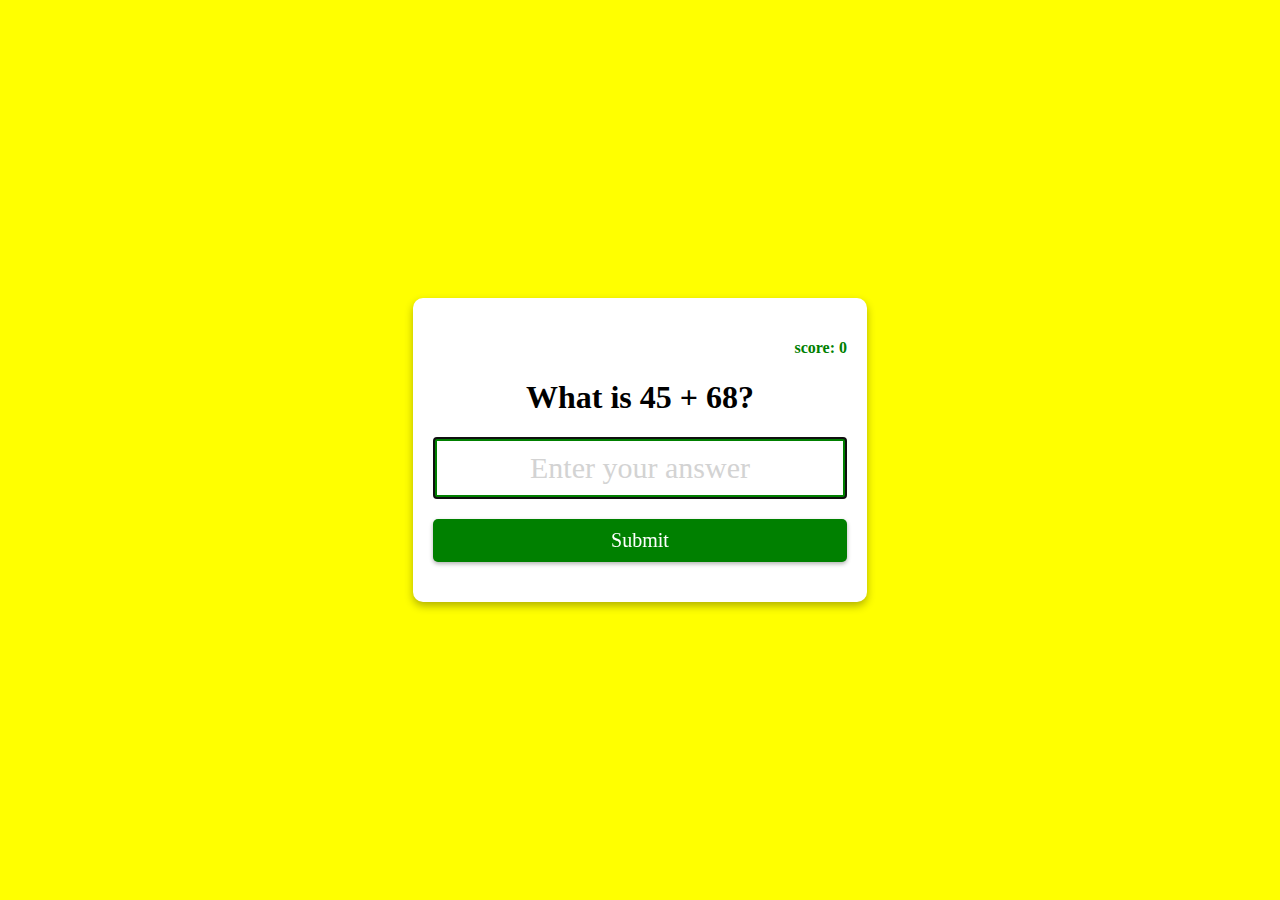
<file: addition.html>
<!DOCTYPE html>
<html lang="en">

<head>
    <meta charset="UTF-8" />
    <meta http-equiv="X-UA-Compatible" content="IE=edge" />
    <meta name="viewport" content="width=device-width, initial-scale=1.0" />
    <title>Multiplication App</title>
    <style>
        body {
            margin: 0;
            display: flex;
            justify-content: center;
            height: 100vh;
            align-items: center;
            text-align: center;
            background-color: yellow;
            font-family: cursive;
        }

        .form {
            background-color: white;
            padding: 20px;
            box-shadow: 0 4px 8px rgba(0, 0, 0, 0.3);
            border-radius: 10px;
            margin: 10px;
        }

        .input {
            display: block;
            width: 100%;
            box-sizing: border-box;
            font-size: 30px;
            text-align: center;
            padding: 10px;
            border: solid 4px green;
            color: green;
        }

        .input::placeholder {
            color: lightgray;
            font-family: cursive;
        }

        .btn {
            background-color: green;
            color: white;
            border: none;
            display: block;
            width: 100%;
            padding: 10px;
            font-size: 20px;
            font-family: cursive;
            margin: 20px 0;
            border-radius: 5px;
            box-shadow: 0 2px 4px rgba(0, 0, 0, 0.3);
            cursor: pointer;
        }

        .btn:hover {
            filter: brightness(0.9);
        }

        .score {
            color: green;
            text-align: right;
        }
    </style>
</head>

<body>
    <form class="form" id="form">
        <h4 class="score" id="score">score: 0</h4>
        <h1 id="question">What is 1 + 1?</h1>
        <input type="text" class="input" id="input" placeholder="Enter your answer" autofocus autocomplete="off" />
        <button type="submit" class="btn">Submit</button>
    </form>

    <script>
        const num1 = Math.ceil(Math.random() * 100);
        const num2 = Math.ceil(Math.random() * 100);

        const questionEl = document.getElementById("question");

        const inputEl = document.getElementById("input");

        const formEl = document.getElementById("form");

        const scoreEl = document.getElementById("score");

        let score = JSON.parse(localStorage.getItem("score"));

        if (!score) {
            score = 0;
        }

        scoreEl.innerText = `score: ${score}`;

        questionEl.innerText = `What is ${num1} + ${num2}?`;

        const correctAns = num1 + num2;

        formEl.addEventListener("submit", () => {
            const userAns = +inputEl.value;
            if (userAns === correctAns) {
                score++;
                updateLocalStorage();
            } else {
                score--;
                updateLocalStorage();
            }
        });

        function updateLocalStorage() {
            localStorage.setItem("score", JSON.stringify(score));
        }
    </script>
</body>


</html>
</file>
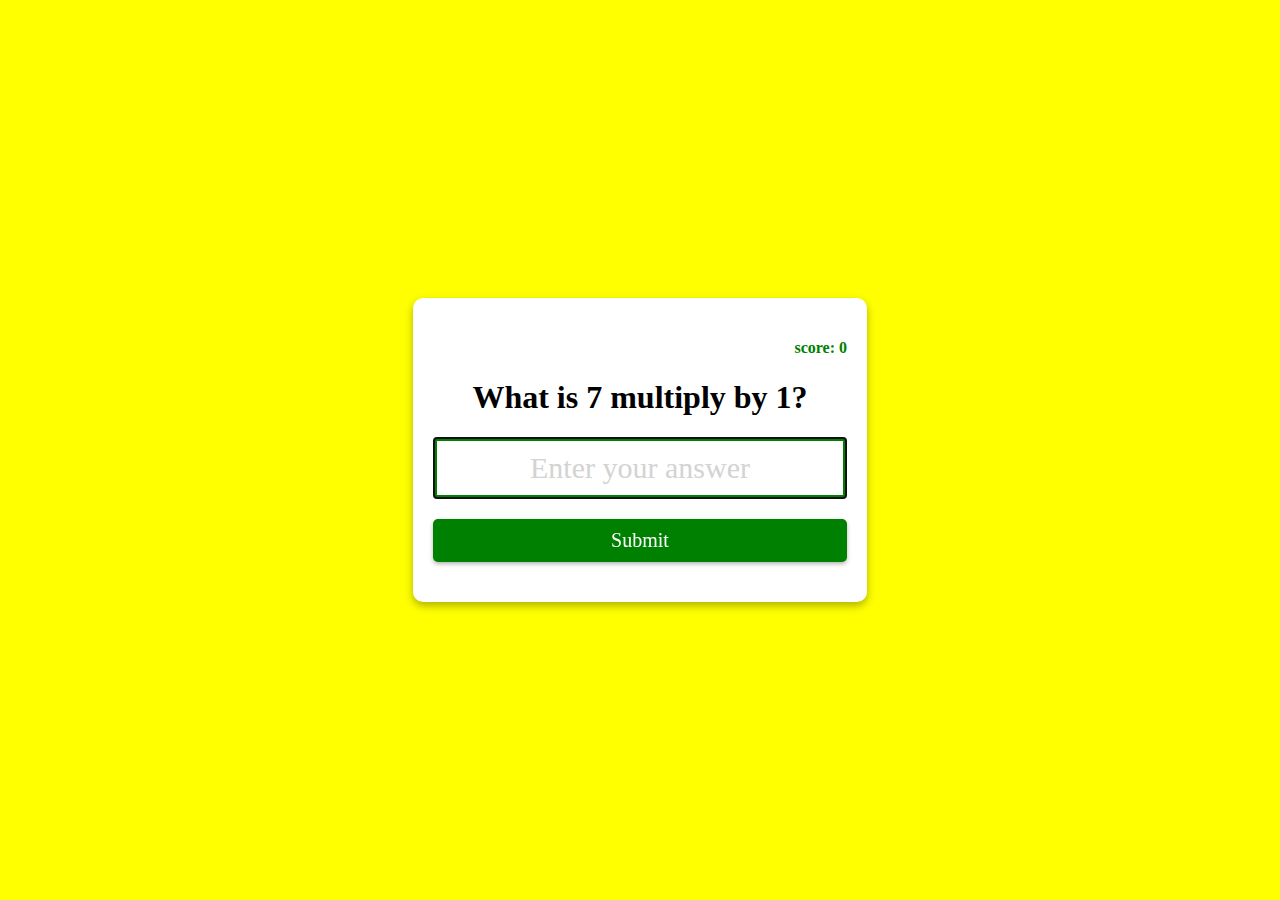
<file: multiplication.html>
<!DOCTYPE html>
<html lang="en">

<head>
    <meta charset="UTF-8" />
    <meta http-equiv="X-UA-Compatible" content="IE=edge" />
    <meta name="viewport" content="width=device-width, initial-scale=1.0" />
    <title>Multiplication App</title>
    <style>
        body {
            margin: 0;
            display: flex;
            justify-content: center;
            height: 100vh;
            align-items: center;
            text-align: center;
            background-color: yellow;
            font-family: cursive;
        }

        .form {
            background-color: white;
            padding: 20px;
            box-shadow: 0 4px 8px rgba(0, 0, 0, 0.3);
            border-radius: 10px;
            margin: 10px;
        }

        .input {
            display: block;
            width: 100%;
            box-sizing: border-box;
            font-size: 30px;
            text-align: center;
            padding: 10px;
            border: solid 4px green;
            color: green;
        }

        .input::placeholder {
            color: lightgray;
            font-family: cursive;
        }

        .btn {
            background-color: green;
            color: white;
            border: none;
            display: block;
            width: 100%;
            padding: 10px;
            font-size: 20px;
            font-family: cursive;
            margin: 20px 0;
            border-radius: 5px;
            box-shadow: 0 2px 4px rgba(0, 0, 0, 0.3);
            cursor: pointer;
        }

        .btn:hover {
            filter: brightness(0.9);
        }

        .score {
            color: green;
            text-align: right;
        }
    </style>
</head>

<body>
    <form class="form" id="form">
        <h4 class="score" id="score">score: 0</h4>
        <h1 id="question">What is 1 multiply by 1?</h1>
        <input type="text" class="input" id="input" placeholder="Enter your answer" autofocus autocomplete="off" />
        <button type="submit" class="btn">Submit</button>
    </form>

    <script>
        const num1 = Math.ceil(Math.random() * 10);
        const num2 = Math.ceil(Math.random() * 10);

        const questionEl = document.getElementById("question");

        const inputEl = document.getElementById("input");

        const formEl = document.getElementById("form");

        const scoreEl = document.getElementById("score");

        let score = JSON.parse(localStorage.getItem("score"));

        if (!score) {
            score = 0;
        }

        scoreEl.innerText = `score: ${score}`;

        questionEl.innerText = `What is ${num1} multiply by ${num2}?`;

        const correctAns = num1 * num2;

        formEl.addEventListener("submit", () => {
            const userAns = +inputEl.value;
            if (userAns === correctAns) {
                score++;
                updateLocalStorage();
            } else {
                score--;
                updateLocalStorage();
            }
        });

        function updateLocalStorage() {
            localStorage.setItem("score", JSON.stringify(score));
        }
    </script>
</body>


</html>
</file>
